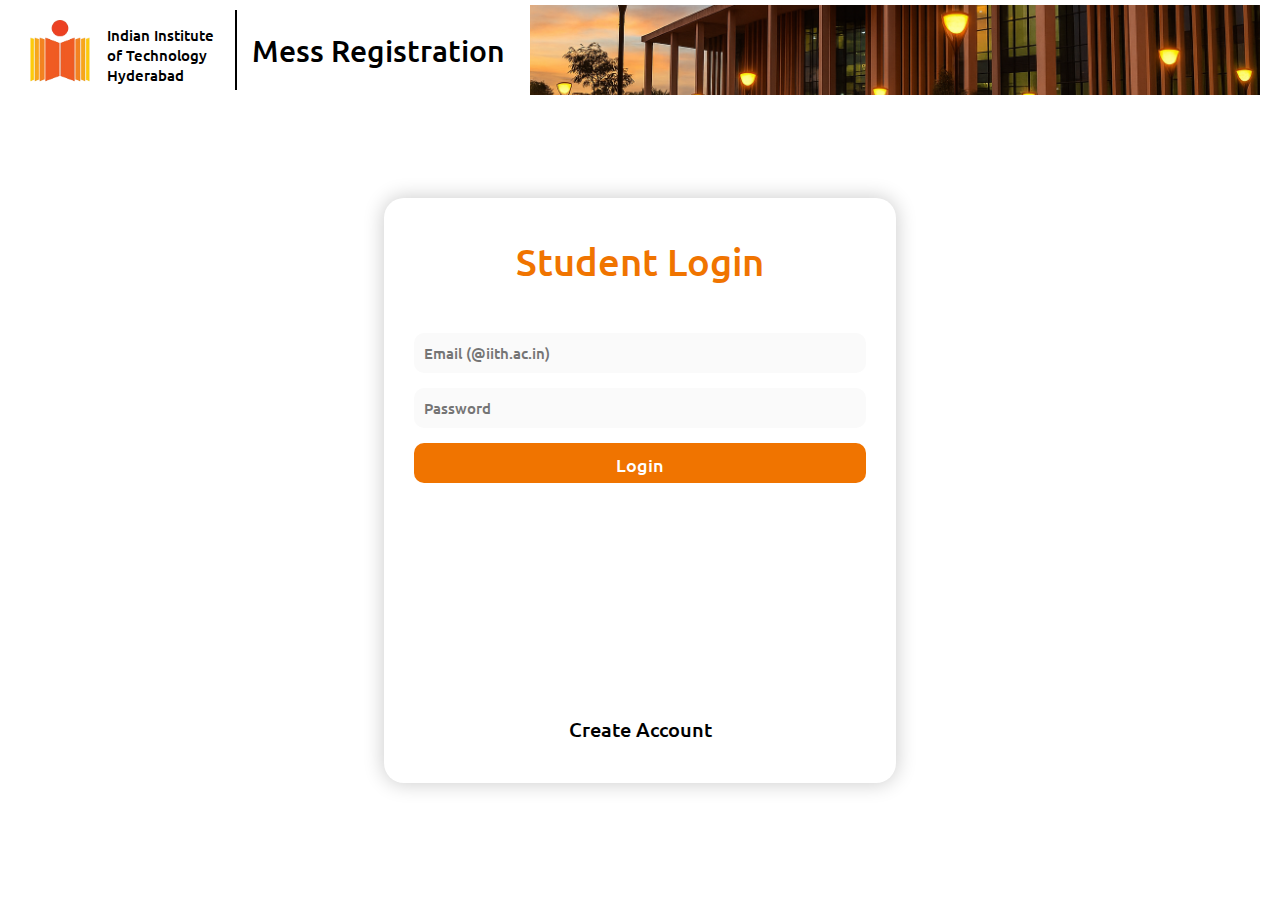
<file: frontend/index.html>
<!DOCTYPE html>
<html lang="en">
  <head>
    <meta charset="UTF-8" />
    <title>Student Login</title>
    <link rel="stylesheet" href="./student/styles/login-styles.css" />
    <link
      rel="shortcut icon"
      href="student/images/iith-logo-og.png"
      type="image/x-icon"
    />
  </head>
  <body>
    <!-- app-header -->

    <div class="app-header">
      <a href="https://www.iith.ac.in/">
        <div class="college-container">
          <img src="./student/images/iith-logo-removebg-preview.png" alt="" />

          <p id="college-name">
            Indian Institute<br />of Technology<br />Hyderabad
          </p>
        </div>
      </a>

      <div class="vertical-rule"></div>
      <p id="app-header">Mess Registration</p>

      <div class="mess-photo">
        <img src="./student/images/mess-photo-3.png" alt="" />
      </div>
    </div>

    <!-- app-header -->

    <div class="student-auth-container">
      <div class="header-container">
        <h2>Student Login</h2>
      </div>
      <div class="form-container">
        <form id="student-login-form">
          <input
            type="email"
            id="email"
            placeholder="Email (@iith.ac.in)"
            required
          />

          <input
            type="password"
            id="password"
            placeholder="Password"
            required
          />

          <button type="submit">Login</button>
        </form>
      </div>
      <div class="signup-container">Create Account</div>
    </div>

    <!-- javascript -->
    <script src="./script/login-backend.js"></script>
  </body>
</html>
</file>
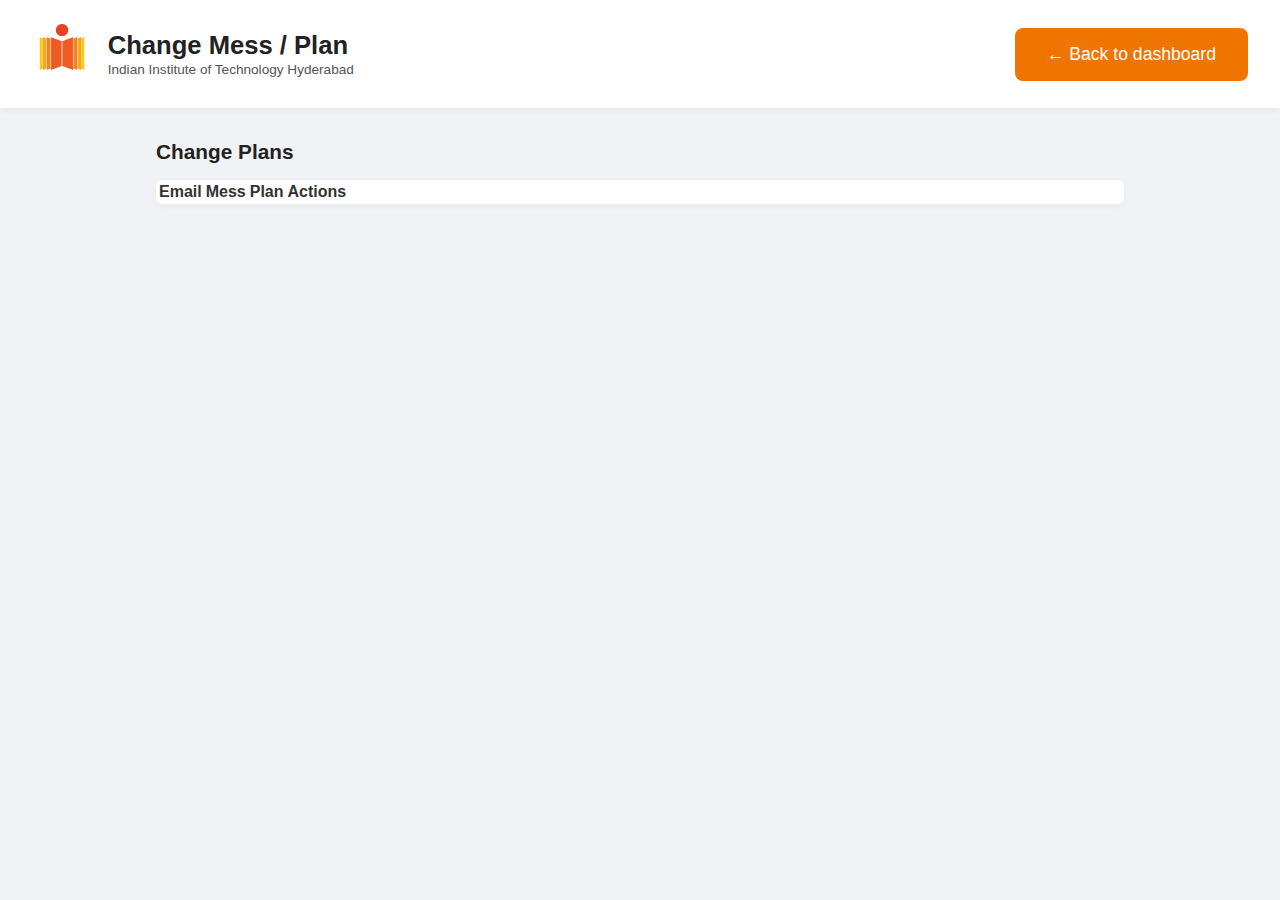
<file: frontend/admin/change-plans.html>
<!-- frontend/admin/change-plans.html -->
<!DOCTYPE html>
<html lang="en">
<head>
  <meta charset="UTF-8" />
  <meta name="viewport" content="width=device-width, initial-scale=1.0" />
  <title>Change Student Plans</title>

  <!-- reuse the same stylesheet as the dashboard -->
  <link rel="stylesheet" href="style/admin-dashboard.css" />
  <style>
    /* page-specific tweaks */
    .actions-cell button {
      padding: 0.4rem 0.8rem;
      border: none;
      border-radius: 4px;
      background-color: #0a7cff;
      color: #fff;
      cursor: pointer;
      transition: opacity 0.2s;
    }
    .actions-cell button:hover { opacity: 0.85; }
    .actions-cell button:disabled {
      opacity: 0.5;
      cursor: default;
    }
  </style>
</head>

<body>
  <!-- Re-use the header layout -->
  <header class="dashboard-header">
    <div class="header-left">
      <img src="./images/iith-logo-removebg-preview.png"
           alt="IITH Logo"
           class="iith-logo" />
      <div class="header-title">
        <h1>Change Mess / Plan</h1>
        <span class="sub-title">Indian Institute of Technology Hyderabad</span>
      </div>
    </div>

    <div class="controls">
      <button id="back-btn" type="button">← Back to dashboard</button>
    </div>
  </header>

  <main class="dashboard-main">
    <section class="registrations-section">
      <h2>Change Plans</h2>

      <div class="table-container">
        <table id="plans-table">
          <thead>
            <tr>
              <th>Email</th>
              <th>Mess</th>
              <th>Plan</th>
              <th>Actions</th>
            </tr>
          </thead>
          <tbody>
            <!-- change-plans.js will inject rows here -->
          </tbody>
        </table>
      </div>

      <p id="no-data" class="no-data" style="display:none;">
        No registrations found.
      </p>
    </section>
  </main>

  <!-- page logic (we'll create this next) -->
  <script src="../config.js"></script> 
  <script src="./script/change-plans.js" defer></script>
</body>
</html>
</file>
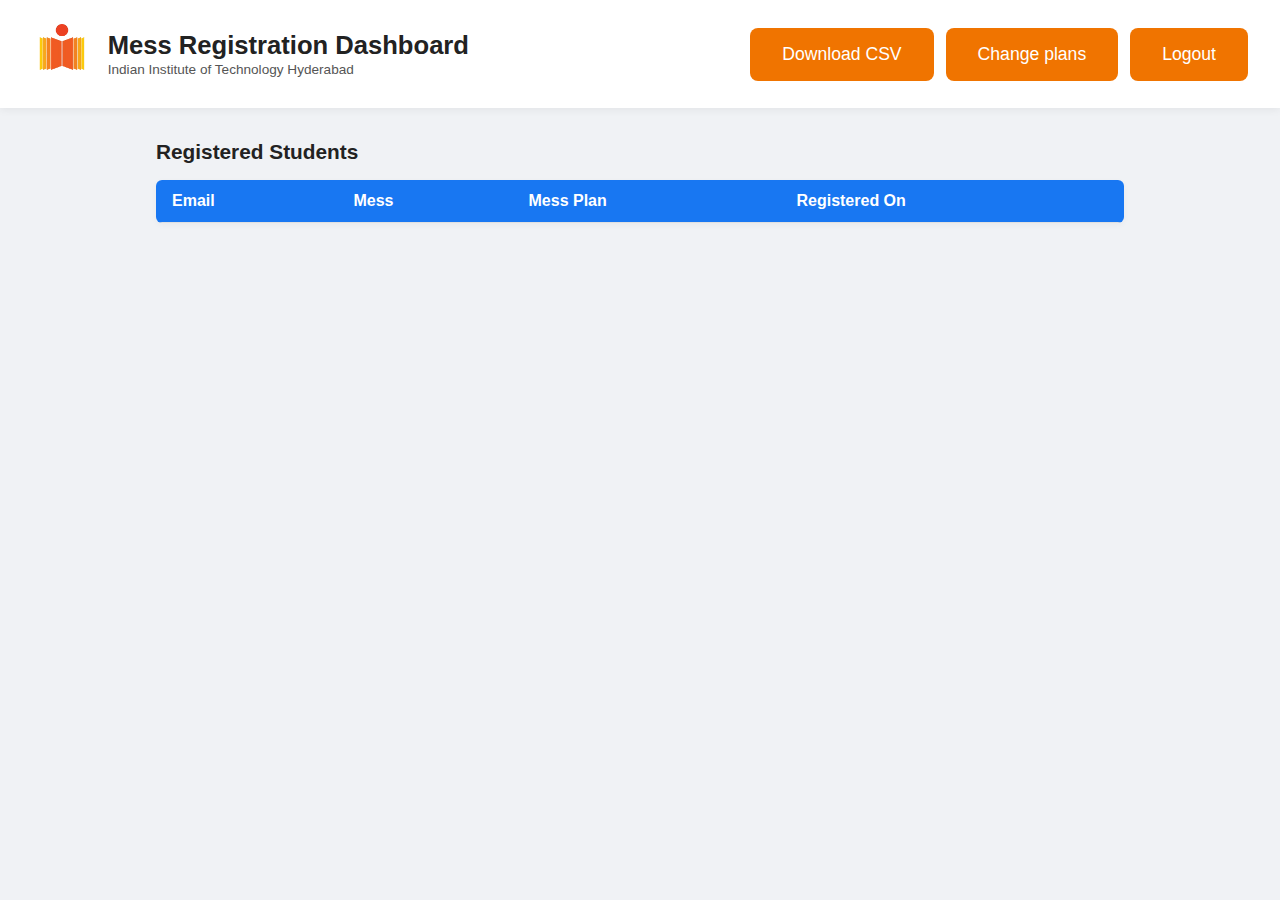
<file: frontend/admin/dashboard.html>
<!-- frontend/admin/dashboard.html -->
<!DOCTYPE html>
<html lang="en">
<head>
  <meta charset="UTF-8" />
  <meta name="viewport" content="width=device-width, initial-scale=1.0"/>
  <title>Admin Dashboard</title>

  <!-- dashboard styles -->
  <link rel="stylesheet" href="style/admin-dashboard.css" />
</head>
<body>
  <header class="dashboard-header">
    <div class="header-left">
      <img src="./images/iith-logo-removebg-preview.png"
           alt="IITH Logo"
           class="iith-logo" />
      <div class="header-title">
        <h1>Mess Registration Dashboard</h1>
        <span class="sub-title">Indian Institute of Technology Hyderabad</span>
      </div>
    </div>

    <div class="controls">
      <button id="download-report" type="button">Download CSV</button>
      <button id="change-plans"    type="button">Change plans</button>
      <button id="logout-btn"      type="button">Logout</button>
    </div>
  </header>

  <main class="dashboard-main">
    <section class="registrations-section">
      <h2>Registered Students</h2>

      <div class="table-container">
        <table id="registrations-table">
          <thead>
            <tr>
              <th>Email</th>
              <th>Mess</th>
              <th>Mess Plan</th>
              <th>Registered On</th>
            </tr>
          </thead>
          <tbody>
            <!-- admin.js will inject rows here -->
          </tbody>
        </table>
      </div>

      <p id="no-data" class="no-data" style="display:none;">
        No registrations found.
      </p>
    </section>
  </main>

  <!-- admin logic -->
  <script src="./script/admin.js" defer></script>
</body>
</html>
</file>
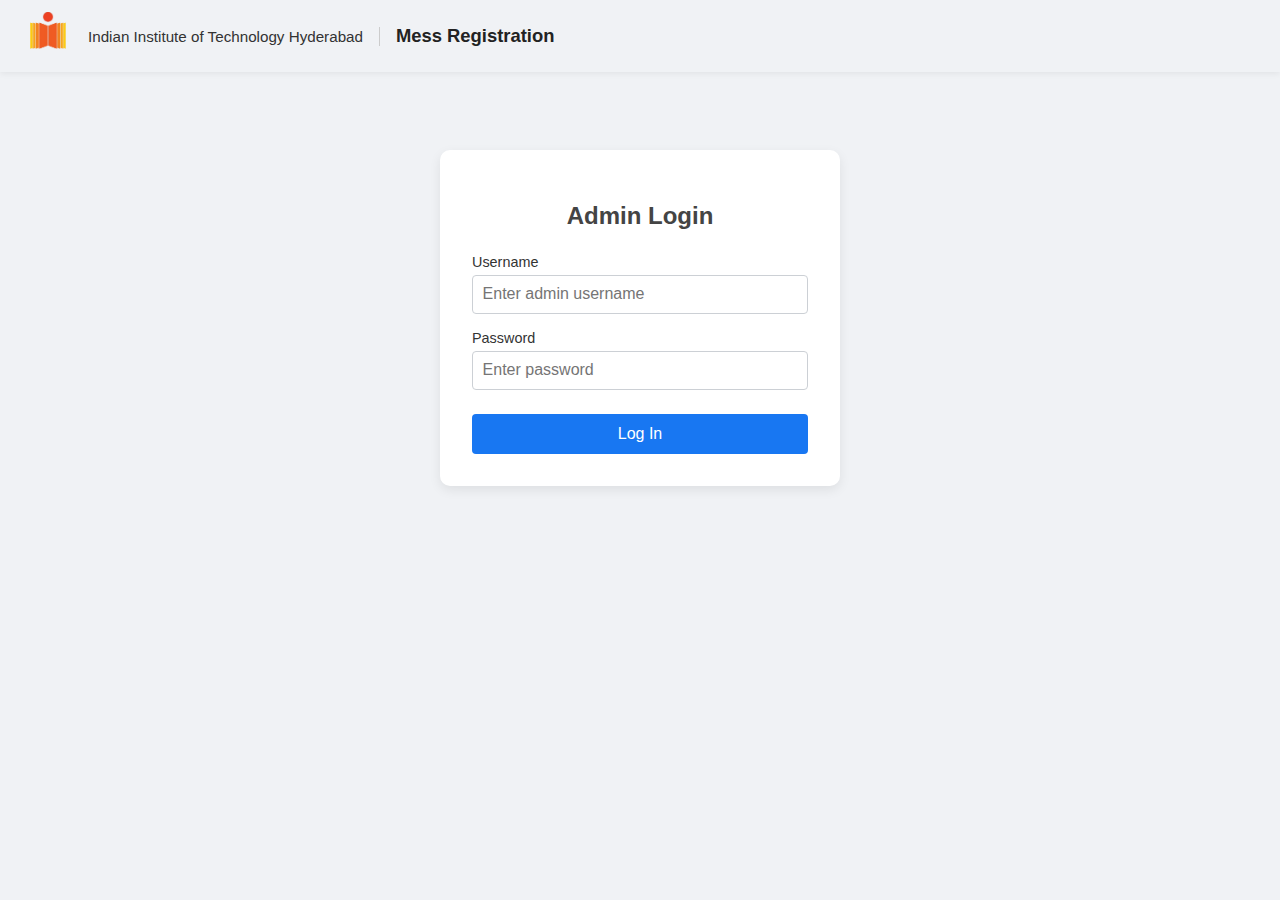
<file: frontend/admin/login.html>
<!DOCTYPE html>
<html lang="en">
<head>
  <meta charset="UTF-8" />
  <meta name="viewport" content="width=device-width, initial-scale=1.0"/>
  <title>Admin Login</title>
  <link rel="stylesheet" href="style/admin-login.css" />
</head>
<body>

  <!-- ─── SITE HEADER (NEW) ─────────────────────────────────── -->
  <div class="site-header">
    <img
      class="site-logo"
      src="./images/iith-logo-removebg-preview.png"
      alt="IIT Hyderabad Logo"
    />
    <div class="header-text">
      <span class="institute-name">Indian Institute of Technology Hyderabad</span>
      <div class="separator"></div>
      <span class="app-title">Mess Registration</span>
    </div>
  </div>

  <!-- ─── ORIGINAL LOGIN BOX (UNCHANGED) ─────────────────────── -->
  <div class="login-page">
    <div class="login-container">
      <!-- this old logo will be hidden by CSS -->
      <div class="logo">
        <img
          src="./images/iith-logo-removebg-preview.png"
          alt="IIT Hyderabad Logo"
        />
      </div>

      <h2>Admin Login</h2>
      <form id="admin-login-form">
        <div class="form-group">
          <label for="username">Username</label>
          <input
            type="text"
            id="username"
            name="username"
            placeholder="Enter admin username"
            required
          />
        </div>
        <div class="form-group">
          <label for="password">Password</label>
          <input
            type="password"
            id="password"
            name="password"
            placeholder="Enter password"
            required
          />
        </div>
        <button type="submit">Log In</button>
        <p id="error-msg" class="error"></p>
      </form>
    </div>
  </div>

  <script>
    document.getElementById("admin-login-form").addEventListener("submit", function (e) {
      e.preventDefault(); // prevent real form submission
      // you can optionally add username/password checks here later
      window.location.href = "dashboard.html"; // redirect to dashboard
    });
  </script>
  
</body>
</html>
</file>
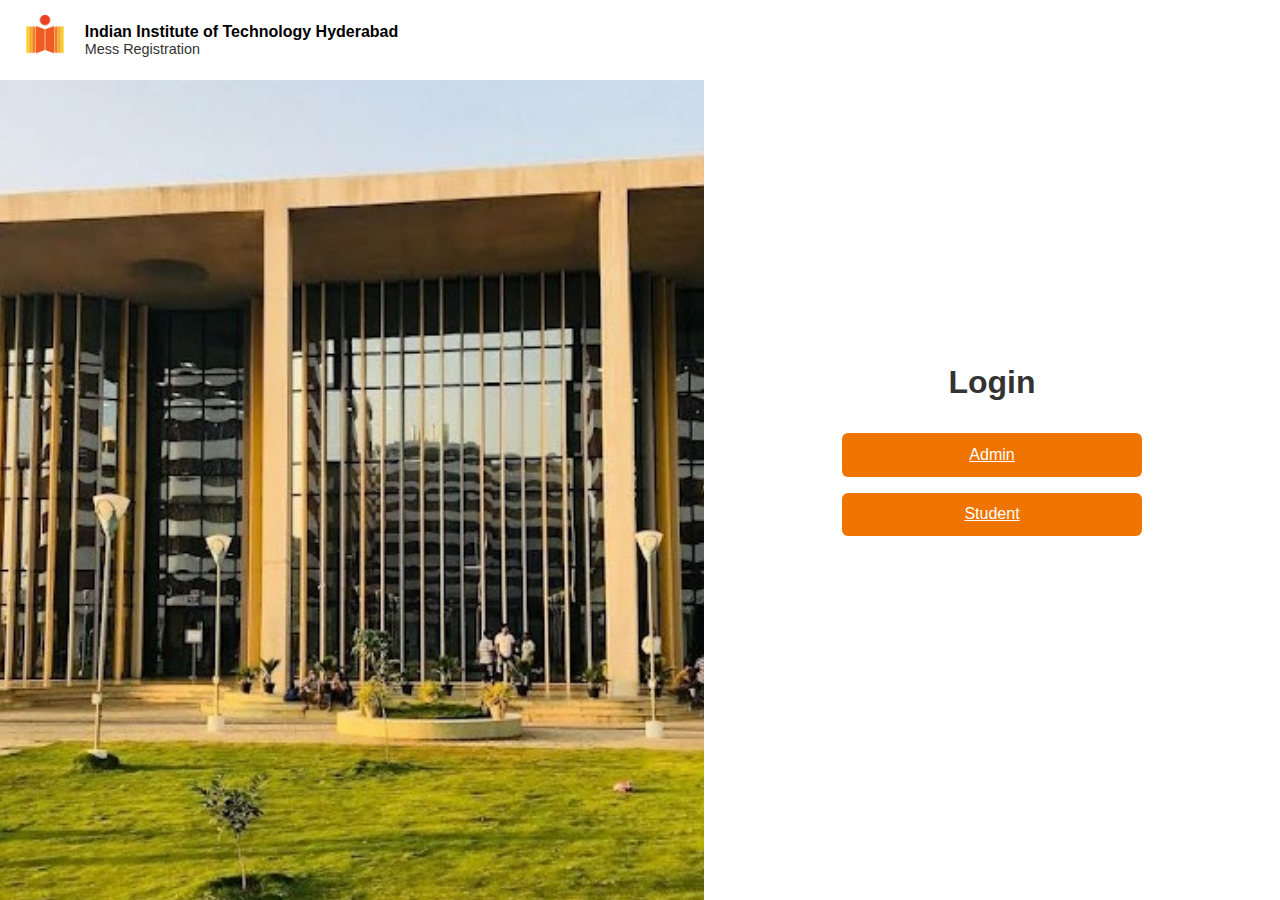
<file: frontend/frontpage/page.html>
<!DOCTYPE html>
<html lang="en">
<head>
  <meta charset="UTF-8" />
  <meta name="viewport" content="width=device-width, initial-scale=1.0"/>
  <title>Mess Registration</title>
  <link rel="stylesheet" href="page.css" />
</head>
<body>
  <div class="container">
    <!-- Left Section -->
    <div class="left-panel">
      <!-- Top White Header Bar -->
      <div class="header-bar">
        <img src="images/iith-logo-removebg-preview.png" alt="IITH Logo" class="header-logo" />
        <div class="header-text">
          <div class="title">Indian Institute of Technology Hyderabad</div>
          <div class="subtitle">Mess Registration</div>
        </div>
      </div>

      <!-- Background Image -->
      <img src="images/messiith.jpg" alt="Mess Image" class="background-image" />
    </div>

    <!-- Right Section -->
    <div class="right-panel">
      <div class="login-box">
        <h1>Login</h1>
        <div class="button-group">
          <a href="../admin/login.html" class="role-button">Admin</a>
          <a href="../index.html"       class="role-button">Student</a>
        </div>
      </div>
    </div>
  </div>
</body>
</html>
</file>
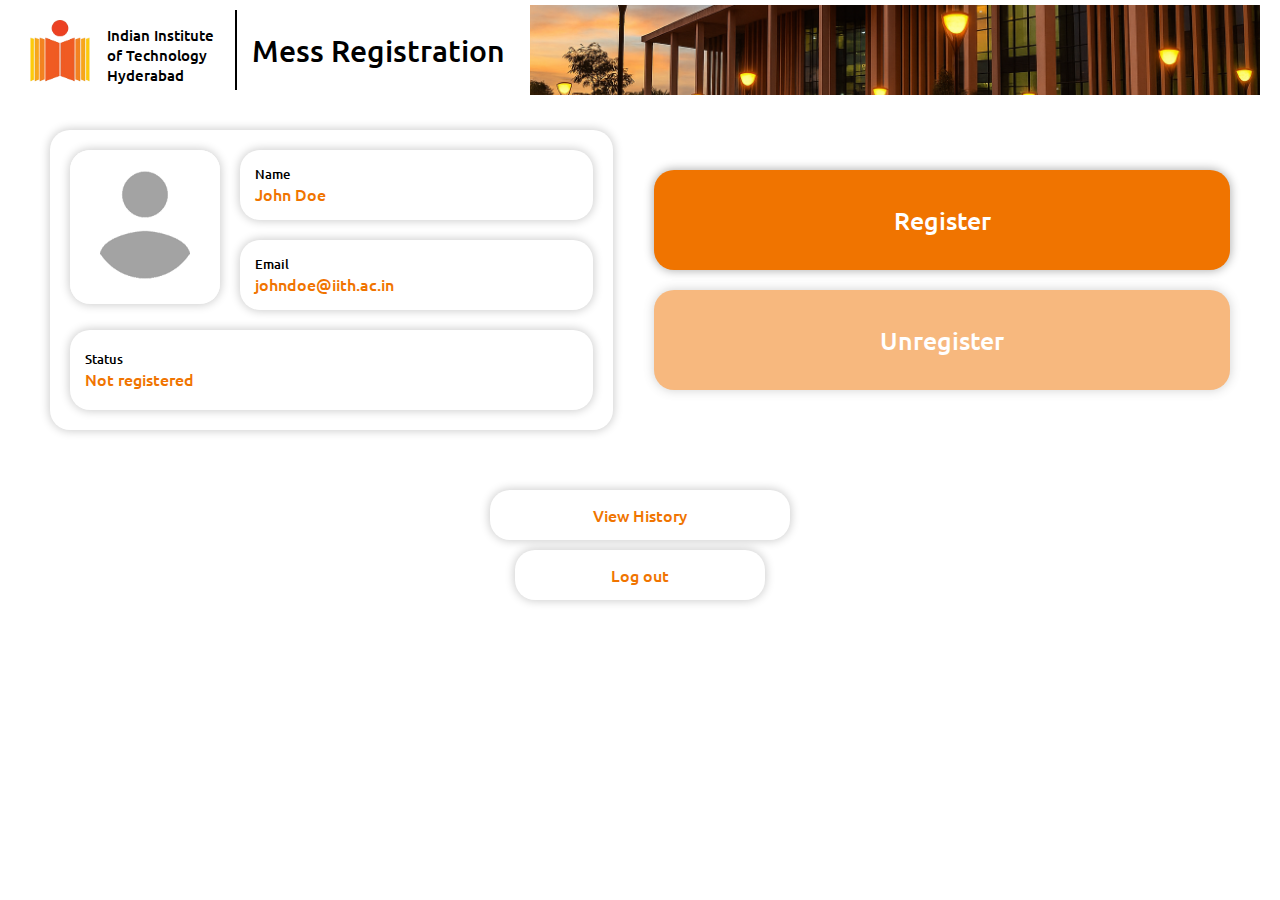
<file: frontend/student/dashboard.html>
<!DOCTYPE html>
<html lang="en">
  <head>
    <meta charset="UTF-8" />
    <meta name="viewport" content="width=device-width, initial-scale=1.0" />
    <title>Student Dashboard</title>
    <link rel="stylesheet" href="./styles/dashboard-styles.css" />
    <link
      rel="shortcut icon"
      href="images/iith-logo-og.png"
      type="image/x-icon"
    />
  </head>
  <body>
    <!-- app-header -->

    <div class="app-header">
      <a href="https://www.iith.ac.in/">
        <div class="college-container">
          <img src="./images/iith-logo-removebg-preview.png" alt="" />

          <p id="college-name">
            Indian Institute<br />of Technology<br />Hyderabad
          </p>
        </div>
      </a>

      <div class="vertical-rule"></div>
      <p id="app-header">Mess Registration</p>

      <div class="mess-photo">
        <img src="images/mess-photo-3.png" alt="" />
      </div>
    </div>

    <!-- app-header -->

    <div class="dashboard-container">
      <div class="profile-container">
        <div class="photo">
          <img src="images/person-placeholder2.jpg" alt="" />
        </div>
        <div class="name-container">
          <div class="label name-label">Name</div>
          <div class="name">John Doe</div>
        </div>
        <div class="email-container">
          <div class="label email-label">Email</div>
          <div class="email">johndoe@iith.ac.in</div>
        </div>
        <div class="status-container">
          <div class="label status-label">Status</div>
          <div class="status">Not registered</div>
        </div>
      </div>

      <div id="go-to-mess-registration" class="button register-button">
        Register
      </div>

      <div class="button unregister-button">Unregister</div>

      <div class="history-container">View History</div>

      <div class="logout">Log out</div>
    </div>
    <!-- javascript -->
    <script src="../script/dashboard.js"></script>
  </body>
</html>
</file>
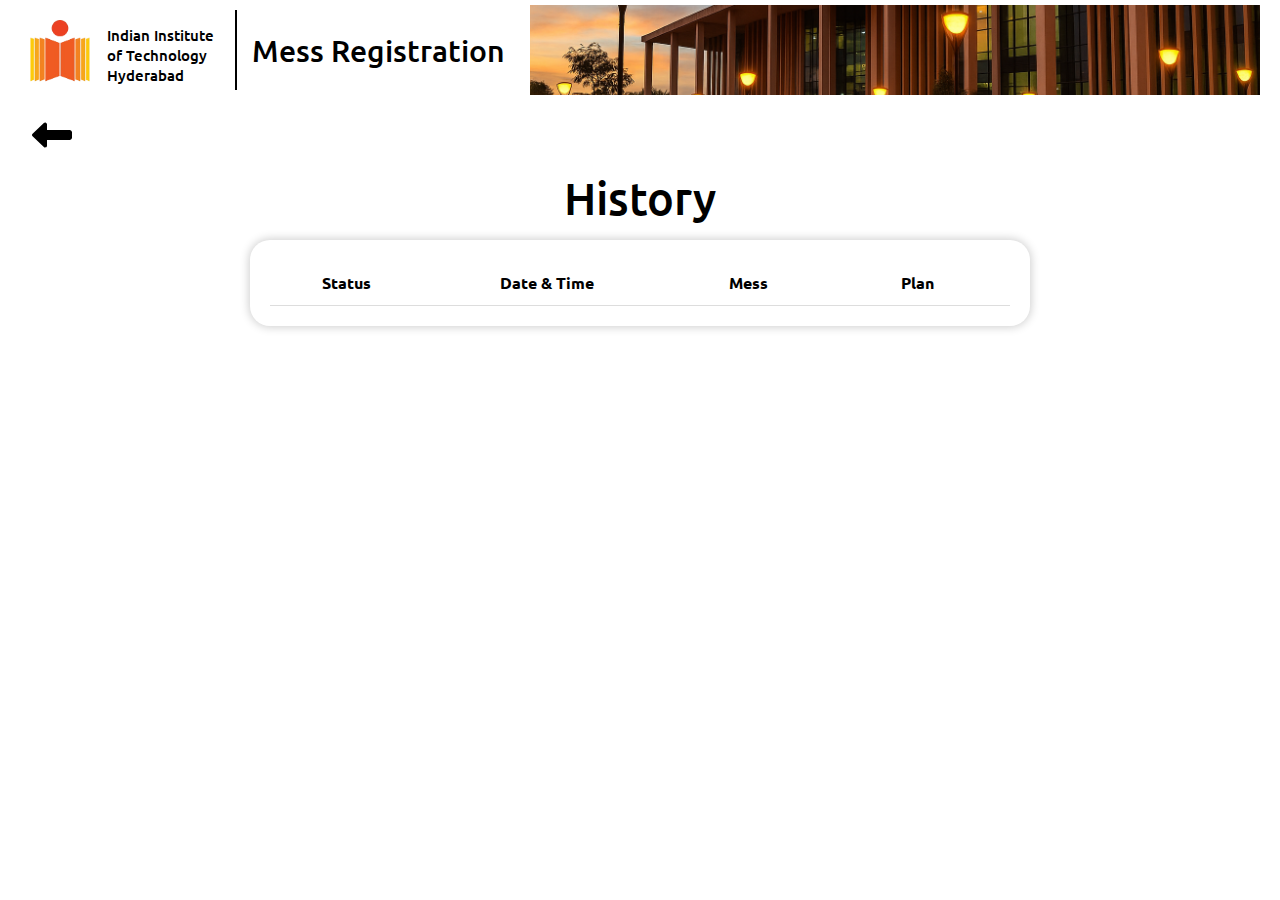
<file: frontend/student/history.html>
<!DOCTYPE html>
<html lang="en">
  <head>
    <meta charset="UTF-8" />
    <meta name="viewport" content="width=device-width, initial-scale=1.0" />
    <title>Registration History</title>
    <link rel="stylesheet" href="./styles/history-styles.css" />
    <link
      rel="shortcut icon"
      href="images/iith-logo-og.png"
      type="image/x-icon"
    />
  </head>
  <body>
    <!-- app-header -->

    <div class="app-header">
      <a href="https://www.iith.ac.in/">
        <div class="college-container">
          <img src="./images/iith-logo-removebg-preview.png" alt="" />

          <p id="college-name">
            Indian Institute<br />of Technology<br />Hyderabad
          </p>
        </div>
      </a>

      <div class="vertical-rule"></div>
      <p id="app-header">Mess Registration</p>

      <div class="mess-photo">
        <img src="images/mess-photo-3.png" alt="" />
      </div>
    </div>

    <!-- app-header -->

    <div class="back-button">
      <svg id="back" xmlns="http://www.w3.org/2000/svg" viewBox="0 0 512 512">
        <!--!Font Awesome Free 6.7.2 by @fontawesome - https://fontawesome.com License - https://fontawesome.com/license/free Copyright 2025 Fonticons, Inc.-->
        <path
          fill="#000000"
          d="M177.5 414c-8.8 3.8-19 2-26-4.6l-144-136C2.7 268.9 0 262.6 0 256s2.7-12.9 7.5-17.4l144-136c7-6.6 17.2-8.4 26-4.6s14.5 12.5 14.5 22l0 72 288 0c17.7 0 32 14.3 32 32l0 64c0 17.7-14.3 32-32 32l-288 0 0 72c0 9.6-5.7 18.2-14.5 22z"
        />
      </svg>
    </div>

    <h2 id="history-table-header">History</h2>
    <div class="history-table-container">
      <table id="history-table">
        <thead>
          <tr>
            <th>Status</th>
            <th>Date & Time</th>
            <th>Mess</th>
            <th>Plan</th>
          </tr>
        </thead>
        <tbody></tbody>
      </table>
    </div>

    <!-- javascript -->
    <script src="../script/history.js"></script>
  </body>
</html>
</file>
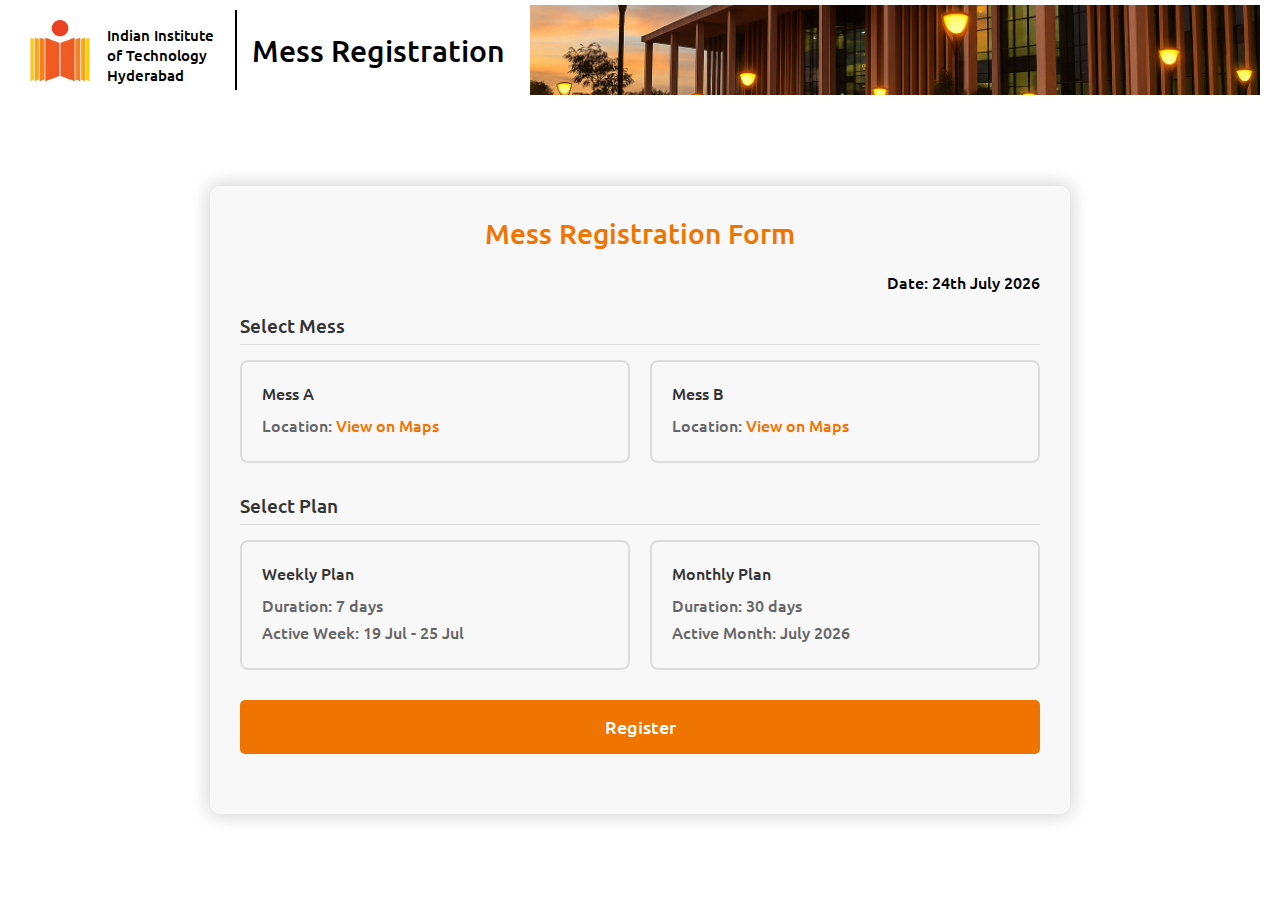
<file: frontend/student/register-mess.html>
<!DOCTYPE html>
<html lang="en">
  <head>
    <meta charset="UTF-8" />
    <meta name="viewport" content="width=device-width, initial-scale=1.0" />
    <title>Mess Registration</title>
    <link rel="stylesheet" href="./styles/register-mess-styles.css" />
    <link
      rel="shortcut icon"
      href="images/iith-logo-og.png"
      type="image/x-icon"
    />
  </head>
  <body>
    <!-- app-header -->
    <div class="app-header">
      <a href="https://www.iith.ac.in/">
        <div class="college-container">
          <img src="./images/iith-logo-removebg-preview.png" alt="" />

          <p id="college-name">
            Indian Institute<br />of Technology<br />Hyderabad
          </p>
        </div>
      </a>

      <div class="vertical-rule"></div>
      <p id="app-header">Mess Registration</p>

      <div class="mess-photo">
        <img src="images/mess-photo-3.png" alt="" />
      </div>
    </div>
    <!-- app-header -->

    <!-- Registration Form -->
    <div class="registration-container">
      <div class="registration-card">
        <h2>Mess Registration Form</h2>
        <p class="current-date">Date: <span id="current-date"></span></p>

        <form id="registration-form">
          <div class="form-section">
            <h3>Select Mess</h3>
            <div class="mess-options">
              <div class="mess-option">
                <input
                  type="radio"
                  id="mess-a"
                  name="mess-type"
                  value="Mess A"
                  required
                />
                <label for="mess-a">
                  <div class="mess-card">
                    <h4>Mess A</h4>
                    <p>
                      Location:
                      <a
                        href="https://maps.app.goo.gl/i9WKMTBFS3LMbDqG7"
                        target="_blank"
                        >View on Maps</a
                      >
                    </p>
                  </div>
                </label>
              </div>

              <div class="mess-option">
                <input
                  type="radio"
                  id="mess-b"
                  name="mess-type"
                  value="Mess B"
                />
                <label for="mess-b">
                  <div class="mess-card">
                    <h4>Mess B</h4>
                    <p>
                      Location:
                      <a
                        href="https://maps.app.goo.gl/3atckzkpmC8uzNZt9"
                        target="_blank"
                        >View on Maps</a
                      >
                    </p>
                  </div>
                </label>
              </div>
            </div>
          </div>

          <div class="form-section">
            <h3>Select Plan</h3>
            <div class="plan-options">
              <div class="plan-option">
                <input
                  type="radio"
                  id="weekly-plan"
                  name="plan-type"
                  value="Weekly"
                  required
                />
                <label for="weekly-plan">
                  <div class="plan-card">
                    <h4>Weekly Plan</h4>
                    <p>Duration: 7 days</p>
                    <p>Active Week: <span id="active-week"></span></p>
                  </div>
                </label>
              </div>

              <div class="plan-option">
                <input
                  type="radio"
                  id="monthly-plan"
                  name="plan-type"
                  value="Monthly"
                />
                <label for="monthly-plan">
                  <div class="plan-card">
                    <h4>Monthly Plan</h4>
                    <p>Duration: 30 days</p>
                    <p>Active Month: <span id="active-month"></span></p>
                  </div>
                </label>
              </div>
            </div>
          </div>

          <div class="form-section">
            <button type="submit" class="register-button">Register</button>
          </div>
        </form>
      </div>
    </div>
    <!-- javascript -->
    <script src="../script/register-mess.js"></script>
  </body>
</html>
</file>
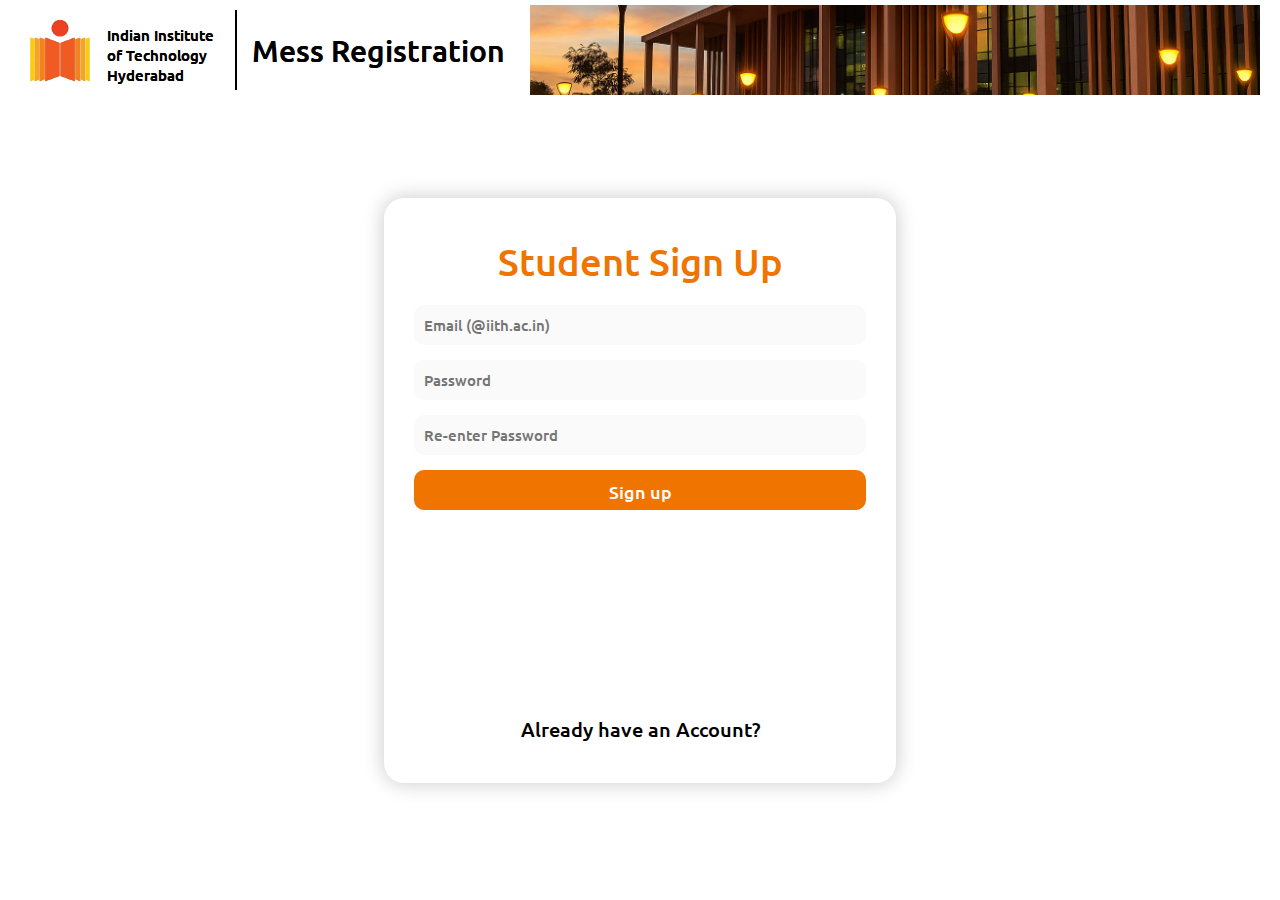
<file: frontend/student/signup.html>
<!DOCTYPE html>
<html>
  <head>
    <title>Student Signup</title>
    <link rel="stylesheet" href="./styles/signup-styles.css" />
    <link
      rel="shortcut icon"
      href="images/iith-logo-og.png"
      type="image/x-icon"
    />
  </head>
  <body>
    <!-- app-header -->

    <div class="app-header">
      <a href="https://www.iith.ac.in/">
        <div class="college-container">
          <img src="./images/iith-logo-removebg-preview.png" alt="" />

          <p id="college-name">
            Indian Institute<br />of Technology<br />Hyderabad
          </p>
        </div>
      </a>

      <div class="vertical-rule"></div>
      <p id="app-header">Mess Registration</p>
    </div>

    <div class="app-header">
      <a href="https://www.iith.ac.in/">
        <div class="college-container">
          <img src="./images/iith-logo-removebg-preview.png" alt="" />

          <p id="college-name">
            Indian Institute<br />of Technology<br />Hyderabad
          </p>
        </div>
      </a>

      <div class="vertical-rule"></div>
      <p id="app-header">Mess Registration</p>

      <div class="mess-photo">
        <img src="images/mess-photo-3.png" alt="" />
      </div>
    </div>

    <!-- app-header -->

    <div class="student-auth-container">
      <div class="header-container">
        <h2>Student Sign Up</h2>
      </div>
      <div class="form-container">
        <form id="student-login-form">
          <input
            type="email"
            id="email"
            placeholder="Email (@iith.ac.in)"
            required
          />

          <input
            type="password"
            class="password"
            id="password"
            placeholder="Password"
            required
          />

          <input
            type="password"
            class="password"
            id="reenter-password"
            placeholder="Re-enter Password"
            required
          />

          <button type="submit">Sign up</button>
        </form>
      </div>
      <div class="signup-container">Already have an Account?</div>
    </div>

    <!-- javascript -->
    <script src="../script/signup.js"></script>
  </body>
</html>
</file>
<file: frontend/student/styles/login-styles.css>
@import url("https://fonts.googleapis.com/css2?family=Badeen+Display&family=Bebas+Neue&family=Chilanka&family=Comic+Neue:ital,wght@0,300;0,400;0,700;1,300;1,400;1,700&family=IBM+Plex+Mono:ital,wght@0,100;0,200;0,300;0,400;0,500;0,600;0,700;1,100;1,200;1,300;1,400;1,500;1,600;1,700&family=Inconsolata:wght@200..900&family=Love+Ya+Like+A+Sister&family=Open+Sans:ital,wght@0,300..800;1,300..800&family=Playwrite+CO+Guides&family=Ubuntu:ital,wght@0,300;0,400;0,500;0,700;1,300;1,400;1,500;1,700&display=swap");

* {
  padding: 0;
  margin: 0;
  font-family: "Ubuntu";
  font-weight: 500;
  user-select: none;
}

html,
body {
  height: 100%;
}

body {
  position: relative;
  /* background-color: rgb(240, 240, 240); */
  background-color: white;
  display: flex;
  flex-direction: column;
  justify-content: center;
  align-items: center;
  /* gap: 10px; */
}

/* ! --- app-header --- !*/

.app-header {
  position: absolute;
  top: 0px;
  /* background-color: antiquewhite; */
  height: 100px;
  width: 100%;
  font-size: 30px;
  display: flex;
  justify-content: left;
  align-items: center;
  padding: 20px;
  box-sizing: border-box;
  gap: 15px;
}

.vertical-rule {
  height: 80px;
  width: 2px;
  /* border: 1px solid; */
  background-color: black;
}

.college-container {
  position: relative;
  /* border: 1px solid; */
  height: 90px;
  width: auto;
  display: flex;
  justify-content: space-evenly;
  align-items: end;
}

.app-header a:link {
  color: black;
  text-decoration: none;
}

.app-header a:visited {
  color: black;
  text-decoration: none;
}

.app-header a .college-container img {
  height: 80px;
  width: 80px;
  /* border: 1px solid; */
  position: relative;
  bottom: -5px;
}

.app-header a .college-container #college-name {
  height: 80px;
  width: 120px;
  /* border: 1px solid; */
  font-size: 15px;
  display: flex;
  justify-content: center;
  align-items: center;
}

.app-header #college-name .app-header #app-header {
  height: 50px;
  width: auto;
  /* border: 1px solid; */
  font-size: 25px;
  /* font-weight: 400; */
  display: flex;
  justify-content: center;
  align-items: center;
}

.mess-photo {
  height: 90px;
  width: 730px;
  /* border: 1px solid; */
  overflow: hidden;
  position: absolute;
  right: 20px;
}

.mess-photo img {
  height: 100px;
  width: 750px;
  object-fit: cover;
  object-position: center;
}

/* ! --- app-header --- !*/

.student-auth-container {
  height: 65vh;
  width: 40vw;
  /* border: 1px solid; */
  background-color: white;
  display: flex;
  flex-direction: column;
  justify-content: center;
  align-items: center;
  position: relative;
  top: 40px;
  font-size: 15px;
  border-radius: 20px;
  padding: 10px;
  box-sizing: border-box;
  box-shadow: 0 0 20px 1px rgba(0, 0, 0, 0.2);
}

.student-auth-container .header-container {
  position: absolute;
  top: 40px;
  font-size: 25px;
  /* border: 1px solid; */
  color: #f07400;
}

.student-auth-container .form-container {
  height: 250px;
  width: 100%;
  position: absolute;
  top: 85px;
  /* border: 1px solid; */
  display: flex;
  flex-direction: column;
  justify-content: center;
  align-items: center;
}

.student-auth-container .form-container #student-login-form {
  display: flex;
  flex-direction: column;
  justify-content: center;
  /* align-items: center; */
  gap: 15px;
  /* border: 1px solid; */
  height: 250px;
  width: 100%;
  padding: 30px;
  box-sizing: border-box;
}

.student-auth-container .form-container #student-login-form #email,
#password,
button {
  /* border: 1px solid black; */
  border: none;
  height: 40px;
  width: 100%;
  border-radius: 10px;
  font-size: 15px;
  padding: 10px;
  box-sizing: border-box;
  background-color: rgb(250, 250, 250);
}

.student-auth-container .form-container #student-login-form button {
  cursor: pointer;
  background-color: #f07400;
  border: none;
  font-size: 18px;
  color: white;
}

.student-auth-container .form-container #student-login-form button:hover {
  cursor: pointer;
  background-color: #d66700;
}

.student-auth-container .signup-container {
  position: absolute;
  bottom: 40px;
  font-size: 20px;
  cursor: pointer;
  /* border: 1px solid;  */
  /* height: 40px; */
  /* width: 130px; */
  /* display: flex; */
  /* justify-content: center; */
  /* align-items: center; */
  /* border-radius: 20px; */
  /* background-color: rgb(245, 245, 245); */
}

.student-auth-container .signup-container:hover {
  color: #f07400;
  /* color: white; */
}
</file>
<file: frontend/admin/style/admin-dashboard.css>
/* admin.css */

/* ─── GLOBAL ───────────────────────────────────────── */
* {
    box-sizing: border-box;
  }
  
  body {
    margin: 0;
    font-family: 'Segoe UI', Tahoma, Geneva, Verdana, sans-serif;
    background-color: #f0f2f5;
    color: #333;
  }
  
  /* ─── DASHBOARD HEADER ───────────────────────────────── */
  .dashboard-header {
    display: flex;
    justify-content: space-between;
    align-items: center;
    background: #fff;
    padding: 1rem 2rem;
    box-shadow: 0 2px 8px rgba(0,0,0,0.06);
  }
  .dashboard-header h1 {
    margin: 0;
    font-size: 1.7rem;
    color: #222;
  }
  
  /* ─── CONTROLS ─────────────────────────────────────── */
  .controls {
    display: flex;
    gap: 0.75rem;
  }
  .controls button {
    padding: 1rem 2rem;
    border: none;
    border-radius: 8px;
    background-color: #f07400;
    color: #fff;
    font-size: 1.1rem;
    cursor: pointer;
    transition: background-color 0.2s;
  }
  .controls button:hover {
    background-color: #155db2;
  }
  
  /* ─── MAIN LAYOUT ──────────────────────────────────── */
  .dashboard-main {
    max-width: 1000px;
    margin: 2rem auto;
    padding: 0 1rem;
  }
  .registrations-section h2 {
    margin-bottom: 1rem;
    font-size: 1.3rem;
    color: #222;
  }
  
  /* ─── TABLE STYLING ────────────────────────────────── */
  .table-container {
    overflow-x: auto;
    background: #fff;
    border-radius: 6px;
    box-shadow: 0 2px 6px rgba(0,0,0,0.04);
  }
  
  #registrations-table {
    width: 100%;
    border-collapse: collapse;
    min-width: 600px;
  }
  
  #registrations-table thead {
    background-color: #1877f2;
    color: #fff;
  }
  
  #registrations-table th,
  #registrations-table td {
    padding: 0.75rem 1rem;
    text-align: left;
    border-bottom: 1px solid #e0e0e0;
  }
  
  #registrations-table tbody tr:nth-child(even) {
    background-color: #f9fafb;
  }
  
  /* ─── “NO DATA” MESSAGE ───────────────────────────── */
  .no-data {
    display: none;  /* initial state; your script can toggle this */
    text-align: center;
    color: #666;
    padding: 2rem;
    font-size: 1rem;
  }
  /* ─── HEADER IMAGE AND TITLE ─────────────────────────── */
.header-left {
  display: flex;
  align-items: center;
  gap: 1rem;
}

.iith-logo {
  height: 60px;
  width: auto;
}

.header-title h1 {
  margin: 0;
  font-size: 1.6rem;
  color: #222;
}

.sub-title {
  font-size: 0.85rem;
  color: #555;
}

/* ─── THICKER HEADER ─────────────────────────────────── */
.dashboard-header {
  padding: 1.5rem 2rem; /* increased vertical padding */
}
</file>
<file: frontend/admin/style/admin-login.css>
/* admin-login.css */

/* ─── Global ───────────────────────────────────────────────────────── */
* {
    box-sizing: border-box;
  }
  body {
    margin: 0;
    font-family: 'Segoe UI', Tahoma, Geneva, Verdana, sans-serif;
    background-color: #f0f2f5;
    color: #333;
  }
  
  /* ─── LOGIN BOX STYLES ───────────────────────────────────────────── */
  .login-container {
    background: #fff;
    padding: 2rem;
    width: 400px;
    border-radius: 10px;
    box-shadow: 0 4px 12px rgba(0,0,0,0.08);
  }
  .login-container h2 {
    text-align: center;
    margin-bottom: 1.5rem;
    color: #444;
  }
  .form-group {
    margin-bottom: 1rem;
  }
  .form-group label {
    display: block;
    margin-bottom: 0.3rem;
    font-size: 0.9rem;
  }
  .form-group input {
    width: 100%;
    padding: 0.6rem;
    border: 1px solid #ccd0d5;
    border-radius: 4px;
    font-size: 1rem;
  }
  button {
    width: 100%;
    padding: 0.7rem;
    border: none;
    border-radius: 4px;
    background-color: #1877f2;
    color: #fff;
    font-size: 1rem;
    cursor: pointer;
    margin-top: 0.5rem;
    transition: background-color 0.2s;
  }
  button:hover {
    background-color: #155db2;
  }
  .error {
    color: #d93025;
    font-size: 0.9rem;
    text-align: center;
    margin-top: 1rem;
    display: none;
  }
  
  /* ─── HIDE the old in-card logo ─────────────────────────────────── */
  .login-container .logo {
    display: none;
  }
  
  /* ─── LOGIN PAGE CENTERING (modified) ──────────────────────────── */
  .login-page {
    display: flex;
    justify-content: center;
    align-items: flex-start;    /* top-align under header */
    min-height: 100vh;
    background-color: #f0f2f5;
    margin: 0;
    padding-top: 150px;           /* give space for header */
  }
  
  /* ─── SITE HEADER (NEW) ────────────────────────────────────────── */
  .site-header {
    position: absolute;
    top: 0;
    left: 0;
    width: 100%;
    padding: 0.75rem 1.5rem;
    background-color: #f0f2f5;
    display: flex;
    align-items: center;
    box-shadow: 0 2px 6px rgba(0,0,0,0.06);
    z-index: 10;
  }
  .site-logo {
    width: 48px;     /* smaller size */
    height: auto;
    margin-right: 1rem;
  }
  .header-text {
    display: flex;
    align-items: center;
  }
  .institute-name {
    font-size: 0.95rem;
    color: #333;
    white-space: nowrap;
  }
  .separator {
    width: 1px;
    height: 1.2rem;
    background-color: #ccc;
    margin: 0 1rem;
  }
  .app-title {
    font-size: 1.15rem;
    font-weight: 600;
    color: #222;
  }
  
  /* ─── (optional) other dashboard/table styles you already had… ──── */
  /* … leave them below if you need the admin-dashboard pages, too. */
</file>
<file: frontend/student/styles/dashboard-styles.css>
@import url("https://fonts.googleapis.com/css2?family=Badeen+Display&family=Bebas+Neue&family=Chilanka&family=Comic+Neue:ital,wght@0,300;0,400;0,700;1,300;1,400;1,700&family=IBM+Plex+Mono:ital,wght@0,100;0,200;0,300;0,400;0,500;0,600;0,700;1,100;1,200;1,300;1,400;1,500;1,600;1,700&family=Inconsolata:wght@200..900&family=Love+Ya+Like+A+Sister&family=Open+Sans:ital,wght@0,300..800;1,300..800&family=Playwrite+CO+Guides&family=Ubuntu:ital,wght@0,300;0,400;0,500;0,700;1,300;1,400;1,500;1,700&display=swap");

* {
  padding: 0;
  margin: 0;
  font-family: "Ubuntu";
  font-weight: 500;
  user-select: none;
}

html,
body {
  height: 100%;
}

body {
  position: relative;
  /* background-color: rgb(240, 240, 240); */
  background-color: white;
  /* display: flex; */
  /* flex-direction: column; */
  /* justify-content: center; */
  /* align-items: center; */
  /* gap: 10px; */
}

/* ! --- app-header --- !*/

.app-header {
  position: absolute;
  top: 0px;
  /* background-color: antiquewhite; */
  height: 100px;
  width: 100%;
  font-size: 30px;
  display: flex;
  justify-content: left;
  align-items: center;
  padding: 20px;
  box-sizing: border-box;
  gap: 15px;
  /* border: 1px solid; */
}

.vertical-rule {
  height: 80px;
  width: 2px;
  /* border: 1px solid; */
  background-color: black;
}

.college-container {
  position: relative;
  /* border: 1px solid; */
  height: 90px;
  width: auto;
  display: flex;
  justify-content: space-evenly;
  align-items: end;
}

.app-header a:link {
  color: black;
  text-decoration: none;
}

.app-header a:visited {
  color: black;
  text-decoration: none;
}

.app-header a .college-container img {
  height: 80px;
  width: 80px;
  /* border: 1px solid; */
  position: relative;
  bottom: -5px;
}

.app-header a .college-container #college-name {
  height: 80px;
  width: 120px;
  /* border: 1px solid; */
  font-size: 15px;
  display: flex;
  justify-content: center;
  align-items: center;
}

.app-header #college-name .app-header #app-header {
  height: 50px;
  width: auto;
  font-size: 25px;
  /* font-weight: 400; */
  display: flex;
  justify-content: center;
  align-items: center;
}

.mess-photo {
  height: 90px;
  width: 730px;
  /* border: 1px solid; */
  overflow: hidden;
  position: absolute;
  right: 20px;
}

.mess-photo img {
  height: 100px;
  width: 750px;
  object-fit: cover;
  object-position: center;
}

/* ! --- app-header --- !*/

.dashboard-container {
  /* border: 1px solid; */
  height: 500px;
  width: 100vw;
  position: absolute;
  top: 110px;
  /* padding: 20px; */
  box-sizing: border-box;
}

.dashboard-container div {
  border-radius: 20px;
}

.profile-container {
  height: 300px;
  width: 44%;
  /* border: 1px solid black; */
  position: absolute;
  left: 50px;
  top: 20px;
  box-shadow: 0 0 10px 1px rgba(0, 0, 0, 0.2);
  color: #f07400;
  /* background-color: #f07400; */
}

.profile-container .photo {
  height: auto;
  width: 150px;
  /* border: 1px solid black; */
  /* border-radius: 0; */
  position: absolute;
  top: 20px;
  left: 20px;
  /* object-fit: fill; */
  overflow: hidden;
  box-shadow: 0 0 10px 1px rgba(0, 0, 0, 0.2);
  background-color: white;
}

.profile-container .photo img {
  width: 100%;
  height: auto;
  /* border: 1px solid; */
}

.button {
  /* border: 1px solid blue; */
  height: 100px;
  width: 45%;
  position: absolute;
  right: 50px;
  display: flex;
  justify-content: center;
  align-items: center;
  font-size: 25px;
  background-color: rgb(255, 255, 255);
  box-shadow: 0 0 10px 1px rgba(0, 0, 0, 0.3);
  cursor: pointer;
  color: white;
}

.profile-container .name-container,
.email-container,
.status-container {
  /* border: 1px solid; */
  position: absolute;
  right: 20px;
  left: 190px;
  top: 20px;
  height: auto;
  width: auto;
  display: flex;
  flex-direction: column;
  justify-content: center;
  align-items: left;
  padding: 15px;
  box-sizing: border-box;
  /* gap: 5px; */
  box-shadow: 0 0 10px 1px rgba(0, 0, 0, 0.2);
  background-color: white;
}
.profile-container .email-container {
  /* border: 1px solid; */
  top: 110px;
}
.profile-container .status-container {
  /* border: 1px solid; */
  position: absolute;
  top: 200px;
  right: 20px;
  left: 20px;
  width: auto;
  bottom: 20px;
}

.label {
  /* font-weight: 300; */
  font-size: 13px;
  color: black;
}

.register-button {
  top: 60px;
  background-color: #f07400;
}

.register-button:hover {
  background-color: #d66700;
}

#register-button:link {
  color: white;
  text-decoration: none;
}

#register-button:visited {
  color: white;
  text-decoration: none;
}

.unregister-button {
  top: 180px;
  background-color: #f07400;
}

.unregister-button:hover {
  background-color: #d66700;
}

#unregister-button:link {
  color: white;
  text-decoration: none;
}

#unregister-button:visited {
  color: white;
  text-decoration: none;
}

.history-container {
  position: absolute;
  bottom: 70px;
  left: 50%;
  transform: translate(-50%);
  /* border: 1px solid; */
  height: 50px;
  width: 300px;
  display: flex;
  justify-content: center;
  align-items: center;
  box-shadow: 0 0 10px 1px rgba(0, 0, 0, 0.2);
  cursor: pointer;
  color: #f07400;
}

.history-container:hover {
  background-color: #fafafa;
}

#history:link {
  color: #f07400;
  text-decoration: none;
}

#history:visited {
  color: #f07400;
  text-decoration: none;
}

.logout {
  position: absolute;
  bottom: 10px;
  left: 50%;
  transform: translate(-50%);
  height: 50px;
  width: 250px;
  display: flex;
  justify-content: center;
  align-items: center;
  box-shadow: 0 0 10px 1px rgba(0, 0, 0, 0.2);
  cursor: pointer;
  color: #f07400;
}

.logout:hover {
  background-color: #fafafa;
}

#logout:link {
  color: #f07400;
  text-decoration: none;
}

#logout:visited {
  color: #f07400;
  text-decoration: none;
}
</file>
<file: frontend/student/styles/history-styles.css>
@import url("https://fonts.googleapis.com/css2?family=Badeen+Display&family=Bebas+Neue&family=Chilanka&family=Comic+Neue:ital,wght@0,300;0,400;0,700;1,300;1,400;1,700&family=IBM+Plex+Mono:ital,wght@0,100;0,200;0,300;0,400;0,500;0,600;0,700;1,100;1,200;1,300;1,400;1,500;1,600;1,700&family=Inconsolata:wght@200..900&family=Love+Ya+Like+A+Sister&family=Open+Sans:ital,wght@0,300..800;1,300..800&family=Playwrite+CO+Guides&family=Ubuntu:ital,wght@0,300;0,400;0,500;0,700;1,300;1,400;1,500;1,700&display=swap");

* {
  padding: 0;
  margin: 0;
  font-family: "Ubuntu";
  font-weight: 500;
  user-select: none;
}

html,
body {
  height: 100%;
}

body {
  position: relative;
  /* background-color: rgb(240, 240, 240); */
  background-color: white;
  /* display: flex; */
  /* flex-direction: column; */
  /* justify-content: center; */
  /* align-items: center; */
  /* gap: 10px; */
}

/* ! --- app-header --- !*/

.app-header {
  position: absolute;
  top: 0px;
  /* background-color: antiquewhite; */
  height: 100px;
  width: 100%;
  font-size: 30px;
  display: flex;
  justify-content: left;
  align-items: center;
  padding: 20px;
  box-sizing: border-box;
  gap: 15px;
  /* border: 1px solid; */
}

.vertical-rule {
  height: 80px;
  width: 2px;
  /* border: 1px solid; */
  background-color: black;
}

.college-container {
  position: relative;
  /* border: 1px solid; */
  height: 90px;
  width: auto;
  display: flex;
  justify-content: space-evenly;
  align-items: end;
}

.app-header a:link {
  color: black;
  text-decoration: none;
}

.app-header a:visited {
  color: black;
  text-decoration: none;
}

.app-header a .college-container img {
  height: 80px;
  width: 80px;
  /* border: 1px solid; */
  position: relative;
  bottom: -5px;
}

.app-header a .college-container #college-name {
  height: 80px;
  width: 120px;
  /* border: 1px solid; */
  font-size: 15px;
  display: flex;
  justify-content: center;
  align-items: center;
}

.app-header #college-name .app-header #app-header {
  height: 50px;
  width: auto;
  font-size: 25px;
  /* font-weight: 400; */
  display: flex;
  justify-content: center;
  align-items: center;
}

.mess-photo {
  height: 90px;
  width: 730px;
  /* border: 1px solid; */
  overflow: hidden;
  position: absolute;
  right: 20px;
}

.mess-photo img {
  height: 100px;
  width: 750px;
  object-fit: cover;
  object-position: center;
}

/* ! --- app-header --- !*/

.history-table-container {
  /* border: 1px solid; */
  height: auto;
  width: auto;
  border-radius: 20px;
  position: absolute;
  top: 240px;
  left: 250px;
  right: 250px;
  /* display: flex; */
  /* justify-content: space-evenly; */
  /* align-items: center; */
  padding: 20px;
  /* background-color: #f07400; */
  box-shadow: 0 0 10px 1px rgba(0, 0, 0, 0.2);
}

table {
  width: 100%;
  border-collapse: collapse;
  text-align: center;
  table-layout: fixed;
}

th,
td {
  padding: 12px;
  border-bottom: 1px solid #ddd;
  font-family: "Ubuntu";
  color: #e67e22;
  word-wrap: break-word;
  font-weight: 400;
}

th {
  color: #000;
  font-weight: bold;
}

td:nth-child(1),
th:nth-child(1) {
  width: 20%;
}

td:nth-child(2),
th:nth-child(2) {
  width: 35%;
}

td:nth-child(3),
th:nth-child(3) {
  width: 20%;
}

td:nth-child(4),
th:nth-child(4) {
  width: 25%;
}

.back-button {
  /* border: 1px solid red; */
  height: 50px;
  width: 100px;
  border-radius: 10px;
  position: absolute;
  display: flex;
  justify-content: center;
  align-items: center;
  cursor: pointer;
  left: 2px;
  top: 110px;
}

#back {
  transform: scale(0.4);
}

#history-table-header {
  position: absolute;
  /* border: 1px solid orange; */
  width: auto;
  height: auto;
  left: 500px;
  right: 500px;
  text-align: center;
  top: 170px;
  font-size: 45px;
}
</file>
<file: frontend/student/styles/register-mess-styles.css>
@import url("https://fonts.googleapis.com/css2?family=Badeen+Display&family=Bebas+Neue&family=Chilanka&family=Comic+Neue:ital,wght@0,300;0,400;0,700;1,300;1,400;1,700&family=IBM+Plex+Mono:ital,wght@0,100;0,200;0,300;0,400;0,500;0,600;0,700;1,100;1,200;1,300;1,400;1,500;1,600;1,700&family=Inconsolata:wght@200..900&family=Love+Ya+Like+A+Sister&family=Open+Sans:ital,wght@0,300..800;1,300..800&family=Playwrite+CO+Guides&family=Ubuntu:ital,wght@0,300;0,400;0,500;0,700;1,300;1,400;1,500;1,700&display=swap");

* {
  padding: 0;
  margin: 0;
  font-family: "Ubuntu";
  font-weight: 500;
  user-select: none;
}

html,
body {
  height: 100%;
}

body {
  position: relative;
  /* background-color: rgb(240, 240, 240); */
  background-color: white;
  /* display: flex; */
  /* flex-direction: column; */
  /* justify-content: center; */
  /* align-items: center; */
  /* gap: 10px; */
}

/* ! --- app-header --- !*/

.app-header {
  position: absolute;
  top: 0px;
  /* background-color: antiquewhite; */
  height: 100px;
  width: 100%;
  font-size: 30px;
  display: flex;
  justify-content: left;
  align-items: center;
  padding: 20px;
  box-sizing: border-box;
  gap: 15px;
  /* border: 1px solid; */
}

.vertical-rule {
  height: 80px;
  width: 2px;
  /* border: 1px solid; */
  background-color: black;
}

.college-container {
  position: relative;
  /* border: 1px solid; */
  height: 90px;
  width: auto;
  display: flex;
  justify-content: space-evenly;
  align-items: end;
}

.app-header a:link {
  color: black;
  text-decoration: none;
}

.app-header a:visited {
  color: black;
  text-decoration: none;
}

.app-header a .college-container img {
  height: 80px;
  width: 80px;
  /* border: 1px solid; */
  position: relative;
  bottom: -5px;
}

.app-header a .college-container #college-name {
  height: 80px;
  width: 120px;
  /* border: 1px solid; */
  font-size: 15px;
  display: flex;
  justify-content: center;
  align-items: center;
}

.app-header #college-name .app-header #app-header {
  height: 50px;
  width: auto;
  font-size: 25px;
  /* font-weight: 400; */
  display: flex;
  justify-content: center;
  align-items: center;
}

.mess-photo {
  height: 90px;
  width: 730px;
  /* border: 1px solid; */
  overflow: hidden;
  position: absolute;
  right: 20px;
}

.mess-photo img {
  height: 100px;
  width: 750px;
  object-fit: cover;
  object-position: center;
}

/* ! --- app-header --- !*/

/* Registration Form Styles */
.registration-container {
  width: 100%;
  min-height: 100vh;
  display: flex;
  justify-content: center;
  align-items: center;
  padding: 150px 20px 50px;
  box-sizing: border-box;
  /* box-shadow: 0 0 20px 1px rgba(0, 0, 0, 0.2); */
}

.registration-card {
  width: 100%;
  max-width: 800px;
  background-color: #f8f8f8;
  border-radius: 10px;
  padding: 30px;
  box-shadow: 0 0 20px 1px rgba(0, 0, 0, 0.2);
}

.registration-card h2 {
  text-align: center;
  color: #f07400;
  margin-bottom: 20px;
  font-size: 28px;
}

.current-date {
  text-align: right;
  margin-bottom: 20px;
}

.form-section {
  margin-bottom: 30px;
}

.form-section h3 {
  margin-bottom: 15px;
  padding-bottom: 5px;
  border-bottom: 1px solid #ddd;
  color: #333;
}

.mess-options,
.plan-options {
  display: flex;
  gap: 20px;
  flex-wrap: wrap;
}

.mess-option,
.plan-option {
  flex: 1;
  min-width: 240px;
}

.mess-option input,
.plan-option input {
  display: none;
}

.mess-card,
.plan-card {
  padding: 20px;
  border: 2px solid #ddd;
  border-radius: 8px;
  cursor: pointer;
  transition: all 0.3s ease;
  height: 100%;
  box-sizing: border-box;
}

.mess-card h4,
.plan-card h4 {
  color: #333;
  margin-bottom: 10px;
}

.mess-card p,
.plan-card p {
  color: #666;
  margin-bottom: 5px;
}

.mess-card a,
.plan-card a {
  color: #f07400;
  text-decoration: none;
  font-weight: 500;
  transition: color 0.2s ease;
}

.mess-card a:hover,
.plan-card a:hover {
  color: #d66700;
  text-decoration: underline;
}

/* Selected state styling */
input[type="radio"]:checked + label .mess-card,
input[type="radio"]:checked + label .plan-card {
  border-color: #f07400;
  background-color: #fff8f2;
  box-shadow: 0 5px 15px rgba(240, 116, 0, 0.1);
}

/* Button styles */
.register-button {
  display: block;
  width: 100%;
  padding: 15px;
  background-color: #f07400;
  color: white;
  border: none;
  border-radius: 5px;
  font-size: 18px;
  cursor: pointer;
  transition: background-color 0.3s ease;
}

.register-button:hover {
  background-color: #d66700;
}

/* Responsive adjustments */
@media (max-width: 768px) {
  .mess-options,
  .plan-options {
    flex-direction: column;
  }

  .registration-card {
    padding: 20px;
  }
}
</file>
<file: frontend/student/styles/signup-styles.css>
@import url("https://fonts.googleapis.com/css2?family=Badeen+Display&family=Bebas+Neue&family=Chilanka&family=Comic+Neue:ital,wght@0,300;0,400;0,700;1,300;1,400;1,700&family=IBM+Plex+Mono:ital,wght@0,100;0,200;0,300;0,400;0,500;0,600;0,700;1,100;1,200;1,300;1,400;1,500;1,600;1,700&family=Inconsolata:wght@200..900&family=Love+Ya+Like+A+Sister&family=Open+Sans:ital,wght@0,300..800;1,300..800&family=Playwrite+CO+Guides&family=Ubuntu:ital,wght@0,300;0,400;0,500;0,700;1,300;1,400;1,500;1,700&display=swap");

* {
  padding: 0;
  margin: 0;
  font-family: "Ubuntu";
  font-weight: 500;
  user-select: none;
}

html,
body {
  height: 100%;
}

body {
  position: relative;
  /* background-color: rgb(240, 240, 240); */
  background-color: white;
  display: flex;
  flex-direction: column;
  justify-content: center;
  align-items: center;
  /* gap: 10px; */
}

/* ! --- app-header --- !*/

.app-header {
  position: absolute;
  top: 0px;
  /* background-color: antiquewhite; */
  height: 100px;
  width: 100%;
  font-size: 30px;
  display: flex;
  justify-content: left;
  align-items: center;
  padding: 20px;
  box-sizing: border-box;
  gap: 15px;
}

.vertical-rule {
  height: 80px;
  width: 2px;
  /* border: 1px solid; */
  background-color: black;
}

.college-container {
  position: relative;
  /* border: 1px solid; */
  height: 90px;
  width: auto;
  display: flex;
  justify-content: space-evenly;
  align-items: end;
}

.app-header a:link {
  color: black;
  text-decoration: none;
}

.app-header a:visited {
  color: black;
  text-decoration: none;
}

.app-header a .college-container img {
  height: 80px;
  width: 80px;
  /* border: 1px solid; */
  position: relative;
  bottom: -5px;
}

.app-header a .college-container #college-name {
  height: 80px;
  width: 120px;
  /* border: 1px solid; */
  font-size: 15px;
  display: flex;
  justify-content: center;
  align-items: center;
}

.app-header #college-name .app-header #app-header {
  height: 50px;
  width: auto;
  /* border: 1px solid; */
  font-size: 25px;
  /* font-weight: 400; */
  display: flex;
  justify-content: center;
  align-items: center;
}

.mess-photo {
  height: 90px;
  width: 730px;
  /* border: 1px solid; */
  overflow: hidden;
  position: absolute;
  right: 20px;
}

.mess-photo img {
  height: 100px;
  width: 750px;
  object-fit: cover;
  object-position: center;
}

/* ! --- app-header --- !*/

.student-auth-container {
  height: 65vh;
  width: 40vw;
  /* border: 1px solid; */
  background-color: white;
  display: flex;
  flex-direction: column;
  justify-content: center;
  align-items: center;
  position: relative;
  top: 40px;
  font-size: 15px;
  border-radius: 20px;
  padding: 10px;
  box-sizing: border-box;
  box-shadow: 0 0 20px 1px rgba(0, 0, 0, 0.2);
}

.student-auth-container .header-container {
  position: absolute;
  top: 40px;
  font-size: 25px;
  /* border: 1px solid; */
  color: #f07400;
}

.student-auth-container .form-container {
  height: 250px;
  width: 100%;
  position: absolute;
  top: 85px;
  /* border: 1px solid; */
  display: flex;
  flex-direction: column;
  justify-content: center;
  align-items: center;
}

.student-auth-container .form-container #student-login-form {
  display: flex;
  flex-direction: column;
  justify-content: center;
  /* align-items: center; */
  gap: 15px;
  /* border: 1px solid; */
  height: 250px;
  width: 100%;
  padding: 30px;
  box-sizing: border-box;
}

.student-auth-container .form-container #student-login-form #email,
.password,
button {
  /* border: 1px solid black; */
  border: none;
  height: 40px;
  width: 100%;
  border-radius: 10px;
  font-size: 15px;
  padding: 10px;
  box-sizing: border-box;
  background-color: rgb(250, 250, 250);
}

.student-auth-container .form-container #student-login-form button {
  cursor: pointer;
  background-color: #f07400;
  border: none;
  font-size: 18px;
  color: white;
}

.student-auth-container .form-container #student-login-form button:hover {
  cursor: pointer;
  background-color: #d66700;
}

.student-auth-container .signup-container {
  position: absolute;
  bottom: 40px;
  font-size: 20px;
  cursor: pointer;
  /* border: 1px solid;  */
  /* height: 40px; */
  /* width: 130px; */
  /* display: flex; */
  /* justify-content: center; */
  /* align-items: center; */
  /* border-radius: 20px; */
  /* background-color: rgb(245, 245, 245); */
}

.student-auth-container .signup-container:hover {
  color: #f07400;
}
</file>
<file: frontend/frontpage/page.css>
/* General Reset */
* {
    margin: 0;
    padding: 0;
    box-sizing: border-box;
  }
  
  body, html {
    height: 100%;
    font-family: 'Segoe UI', Tahoma, Geneva, Verdana, sans-serif;
  }
  
  .container {
    display: flex;
    height: 100vh;
  }
  
  /* Left Panel */
  .left-panel {
    width: 55%;
    position: relative;
    overflow: hidden;
  }
  
  /* Top white header bar */
  .header-bar {
    position: absolute;
    top: 0;
    left: 0;
    width: 100%;
    height: 80px;
    background-color: white;
    display: flex;
    align-items: center;
    padding: 0 20px;
    z-index: 2;
  }
  
  .header-logo {
    height: 50px;
    margin-right: 15px;
  }
  
  .header-text {
    display: flex;
    flex-direction: column;
    justify-content: center;
  }
  
  .header-text .title {
    font-size: 1rem;
    font-weight: bold;
    color: #000;
  }
  
  .header-text .subtitle {
    font-size: 0.9rem;
    color: #333;
  }
  
  /* Background image (below the white header bar) */
  .background-image {
    width: 100%;
    height: 100%;
    object-fit: cover;
    margin-top: 80px; /* pushes image below header bar */
  }
  
  /* Right Panel */
  .right-panel {
    width: 45%;
    background-color: #ffffff;
    display: flex;
    justify-content: center;
    align-items: center;
  }
  
  .login-box {
    text-align: center;
    width: 300px;
  }
  
  .login-box h1 {
    font-size: 2rem;
    margin-bottom: 2rem;
    color: #333;
  }
  
  .button-group {
    display: flex;
    flex-direction: column;
    gap: 1rem;
  }
  
  .role-button {
    padding: 0.8rem 1rem;
    font-size: 1rem;
    background-color: #f07400;
    color: white;
    border: none;
    border-radius: 6px;
    cursor: pointer;
    transition: background-color 0.3s;
  }
  
  .role-button:hover {
    background-color: #1b5e20;
  }
</file>
